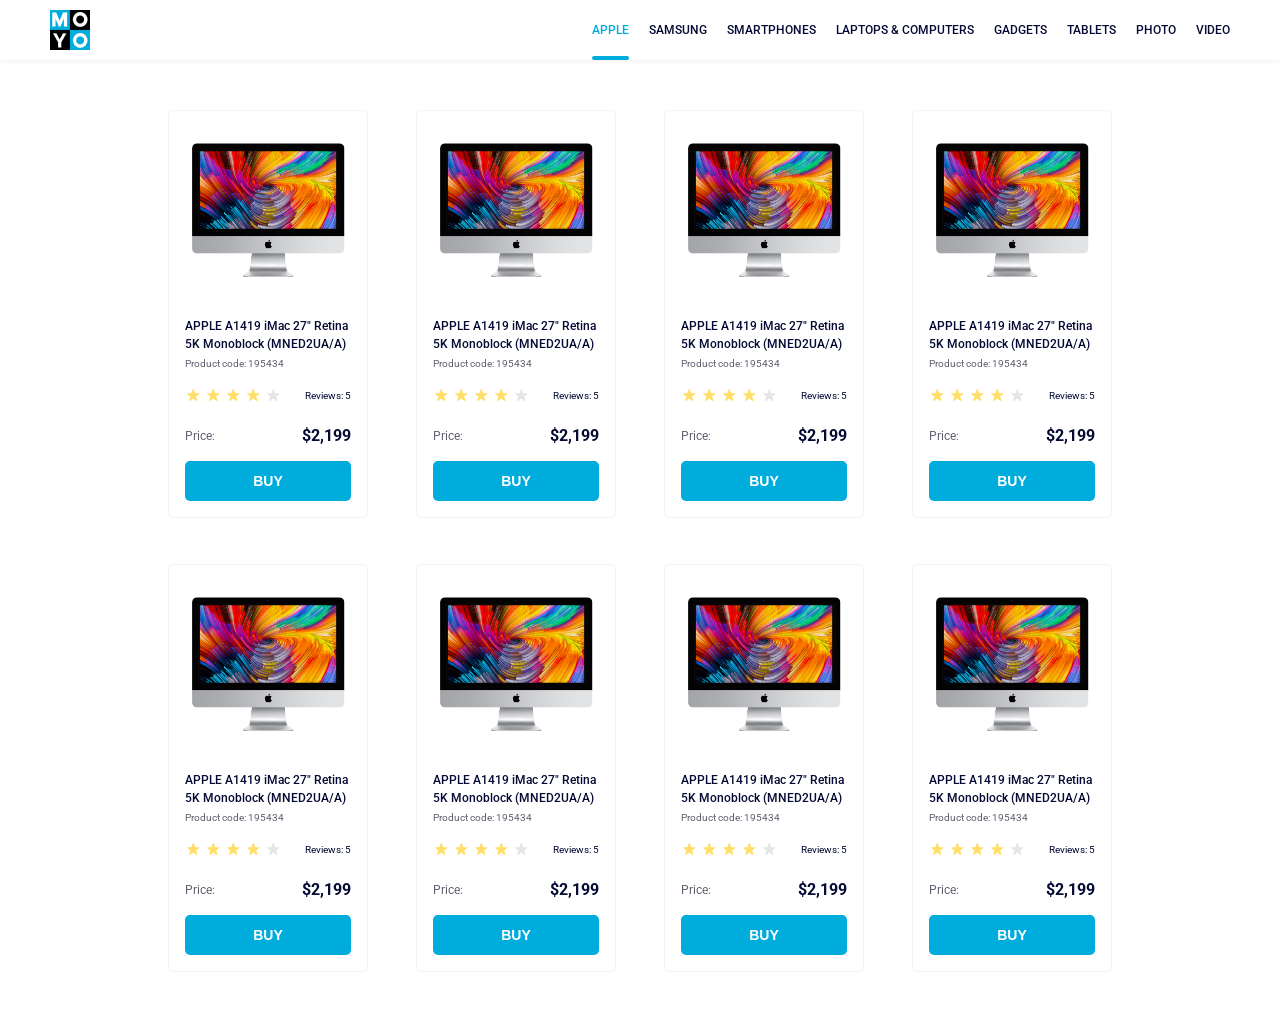
<file: index.html>
<!doctype html><html lang="en"><head><meta charset="utf-8"><meta name="viewport" content="width=device-width, initial-scale=1.0"><title>Catalog</title><link rel="preconnect" href="https://fonts.gstatic.com"><link href="https://fonts.googleapis.com/css2?family=Roboto:wght@400;500;700&display=swap" rel="stylesheet"><link rel="stylesheet" href="index.23dfc5e3.css"></head><body> <header class="header"> <a href="#" class="logo"> <img src="logo.eddae0ff.png" alt="Logo" class="logo__img"> </a> <nav class="nav"> <ul class="nav__list"> <li class="nav__item"> <a href="#" class="is-active nav__link"> Apple </a> </li> <li class="nav__item"> <a href="#" class="nav__link"> Samsung </a> </li> <li class="nav__item"> <a href="#" class="nav__link"> Smartphones </a> </li> <li class="nav__item"> <a href="#" class="nav__link" data-qa="nav-hover"> Laptops & Computers </a> </li> <li class="nav__item"> <a href="#" class="nav__link"> Gadgets </a> </li> <li class="nav__item"> <a href="#" class="nav__link"> Tablets </a> </li> <li class="nav__item"> <a href="#" class="nav__link"> Photo </a> </li> <li class="nav__item"> <a href="#" class="nav__link"> Video </a> </li> </ul> </nav> </header> <main class="catalog"> <div class="catalog__grid"> <div class="card" data-qa="card"> <img class="card__img" src="imac.202c52ff.jpeg" alt="Apple iMac"> <div class="card__info"> <div class="card__description"> <h2 class="card__title"> APPLE A1419 iMac 27" Retina 5K Monoblock (MNED2UA/A) </h2> <p class="card__subtitle">Product code: 195434</p> </div> <div class="card__review"> <div class="stars stars--4"> <div class="stars__star"></div> <div class="stars__star"></div> <div class="stars__star"></div> <div class="stars__star"></div> <div class="stars__star"></div> </div> <p class="card__reviews">Reviews: 5</p> </div> <div class="card__price"> <p class="card__price-name">Price:</p> <p class="card__price-value">$2,199</p> </div> <button class="card__button" data-qa="card-hover"> Buy </button> </div> </div> <div class="card"> <img class="card__img" src="imac.202c52ff.jpeg" alt="Apple iMac"> <div class="card__info"> <div class="card__description"> <h2 class="card__title"> APPLE A1419 iMac 27" Retina 5K Monoblock (MNED2UA/A) </h2> <p class="card__subtitle">Product code: 195434</p> </div> <div class="card__review"> <div class="stars stars--4"> <div class="stars__star"></div> <div class="stars__star"></div> <div class="stars__star"></div> <div class="stars__star"></div> <div class="stars__star"></div> </div> <p class="card__reviews">Reviews: 5</p> </div> <div class="card__price"> <p class="card__price-name">Price:</p> <p class="card__price-value">$2,199</p> </div> <button class="card__button">Buy</button> </div> </div> <div class="card"> <img class="card__img" src="imac.202c52ff.jpeg" alt="Apple iMac"> <div class="card__info"> <div class="card__description"> <h2 class="card__title"> APPLE A1419 iMac 27" Retina 5K Monoblock (MNED2UA/A) </h2> <p class="card__subtitle">Product code: 195434</p> </div> <div class="card__review"> <div class="stars stars--4"> <div class="stars__star"></div> <div class="stars__star"></div> <div class="stars__star"></div> <div class="stars__star"></div> <div class="stars__star"></div> </div> <p class="card__reviews">Reviews: 5</p> </div> <div class="card__price"> <p class="card__price-name">Price:</p> <p class="card__price-value">$2,199</p> </div> <button class="card__button">Buy</button> </div> </div> <div class="card"> <img class="card__img" src="imac.202c52ff.jpeg" alt="Apple iMac"> <div class="card__info"> <div class="card__description"> <h2 class="card__title"> APPLE A1419 iMac 27" Retina 5K Monoblock (MNED2UA/A) </h2> <p class="card__subtitle">Product code: 195434</p> </div> <div class="card__review"> <div class="stars stars--4"> <div class="stars__star"></div> <div class="stars__star"></div> <div class="stars__star"></div> <div class="stars__star"></div> <div class="stars__star"></div> </div> <p class="card__reviews">Reviews: 5</p> </div> <div class="card__price"> <p class="card__price-name">Price:</p> <p class="card__price-value">$2,199</p> </div> <button class="card__button">Buy</button> </div> </div> <div class="card"> <img class="card__img" src="imac.202c52ff.jpeg" alt="Apple iMac"> <div class="card__info"> <div class="card__description"> <h2 class="card__title"> APPLE A1419 iMac 27" Retina 5K Monoblock (MNED2UA/A) </h2> <p class="card__subtitle">Product code: 195434</p> </div> <div class="card__review"> <div class="stars stars--4"> <div class="stars__star"></div> <div class="stars__star"></div> <div class="stars__star"></div> <div class="stars__star"></div> <div class="stars__star"></div> </div> <p class="card__reviews">Reviews: 5</p> </div> <div class="card__price"> <p class="card__price-name">Price:</p> <p class="card__price-value">$2,199</p> </div> <button class="card__button">Buy</button> </div> </div> <div class="card"> <img class="card__img" src="imac.202c52ff.jpeg" alt="Apple iMac"> <div class="card__info"> <div class="card__description"> <h2 class="card__title"> APPLE A1419 iMac 27" Retina 5K Monoblock (MNED2UA/A) </h2> <p class="card__subtitle">Product code: 195434</p> </div> <div class="card__review"> <div class="stars stars--4"> <div class="stars__star"></div> <div class="stars__star"></div> <div class="stars__star"></div> <div class="stars__star"></div> <div class="stars__star"></div> </div> <p class="card__reviews">Reviews: 5</p> </div> <div class="card__price"> <p class="card__price-name">Price:</p> <p class="card__price-value">$2,199</p> </div> <button class="card__button">Buy</button> </div> </div> <div class="card"> <img class="card__img" src="imac.202c52ff.jpeg" alt="Apple iMac"> <div class="card__info"> <div class="card__description"> <h2 class="card__title"> APPLE A1419 iMac 27" Retina 5K Monoblock (MNED2UA/A) </h2> <p class="card__subtitle">Product code: 195434</p> </div> <div class="card__review"> <div class="stars stars--4"> <div class="stars__star"></div> <div class="stars__star"></div> <div class="stars__star"></div> <div class="stars__star"></div> <div class="stars__star"></div> </div> <p class="card__reviews">Reviews: 5</p> </div> <div class="card__price"> <p class="card__price-name">Price:</p> <p class="card__price-value">$2,199</p> </div> <button class="card__button">Buy</button> </div> </div> <div class="card"> <img class="card__img" src="imac.202c52ff.jpeg" alt="Apple iMac"> <div class="card__info"> <div class="card__description"> <h2 class="card__title"> APPLE A1419 iMac 27" Retina 5K Monoblock (MNED2UA/A) </h2> <p class="card__subtitle">Product code: 195434</p> </div> <div class="card__review"> <div class="stars stars--4"> <div class="stars__star"></div> <div class="stars__star"></div> <div class="stars__star"></div> <div class="stars__star"></div> <div class="stars__star"></div> </div> <p class="card__reviews">Reviews: 5</p> </div> <div class="card__price"> <p class="card__price-name">Price:</p> <p class="card__price-value">$2,199</p> </div> <button class="card__button">Buy</button> </div> </div> </div> </main> </body></html>
</file>
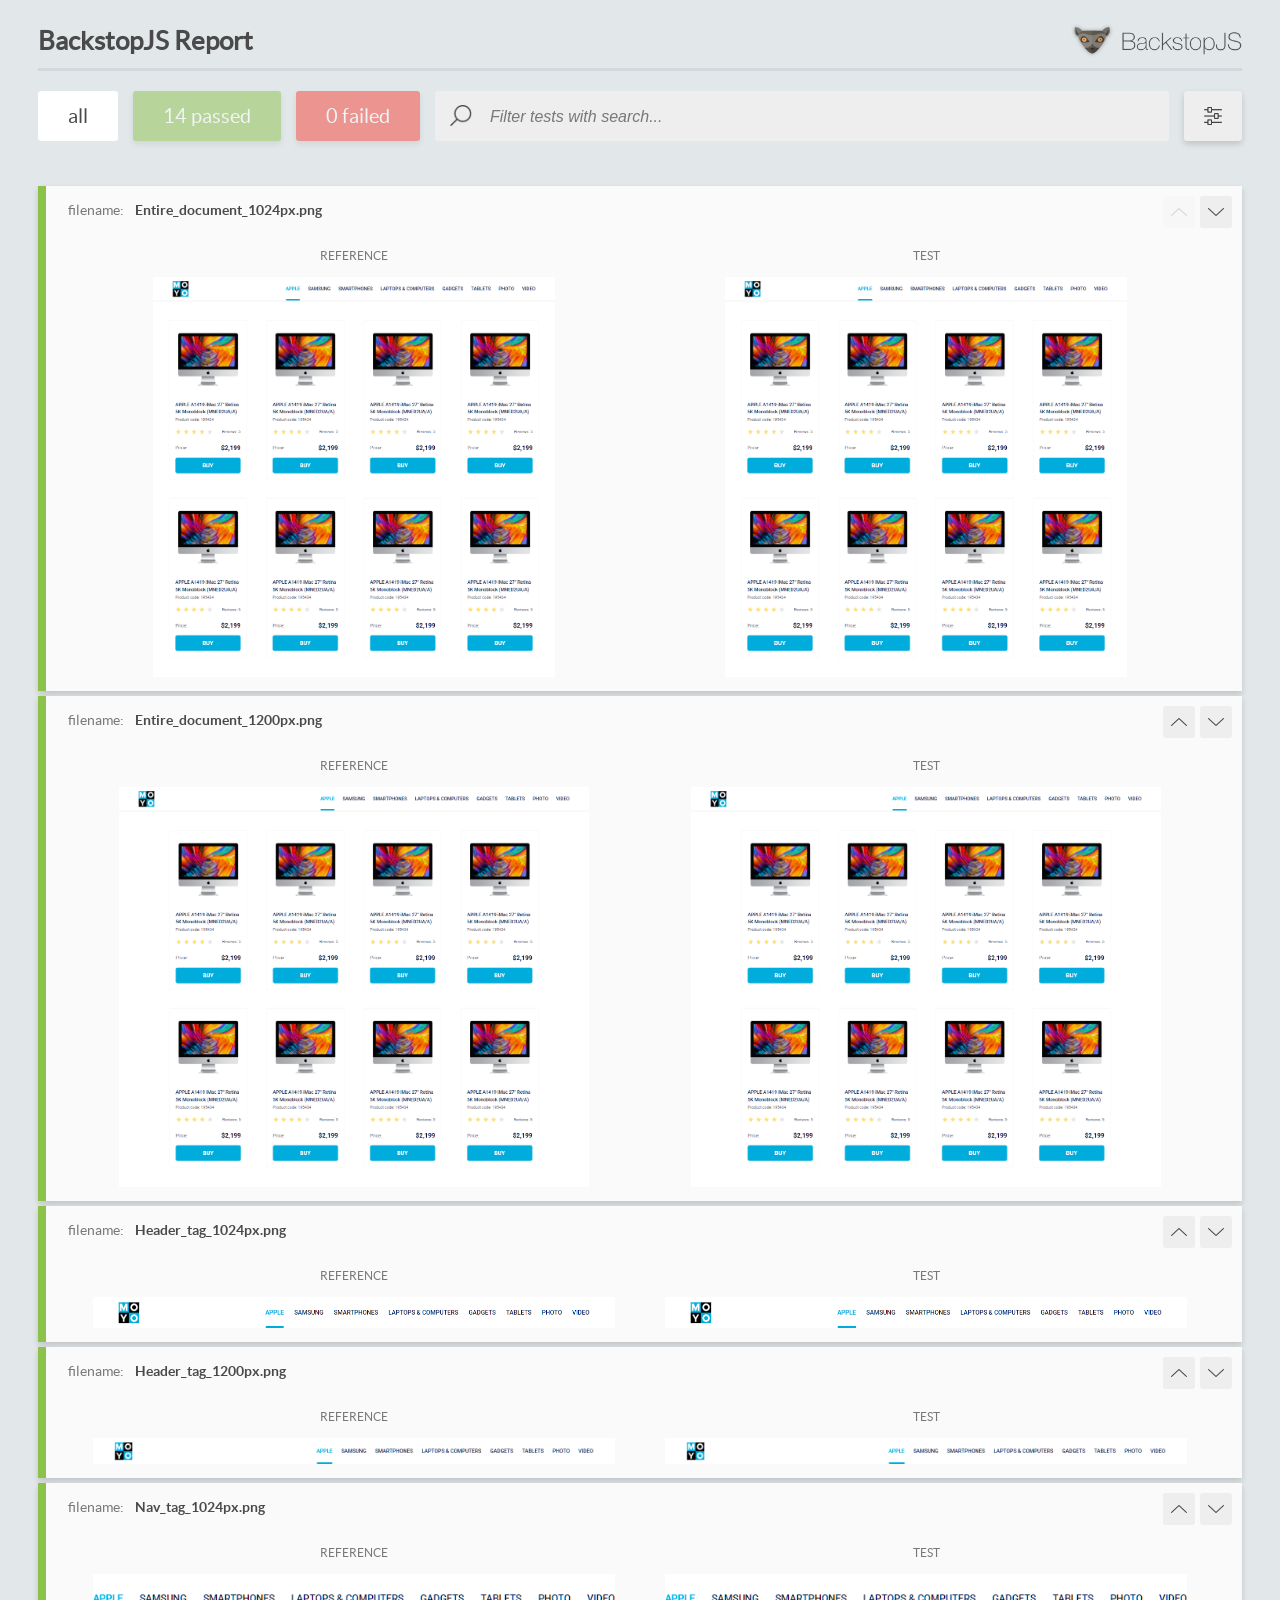
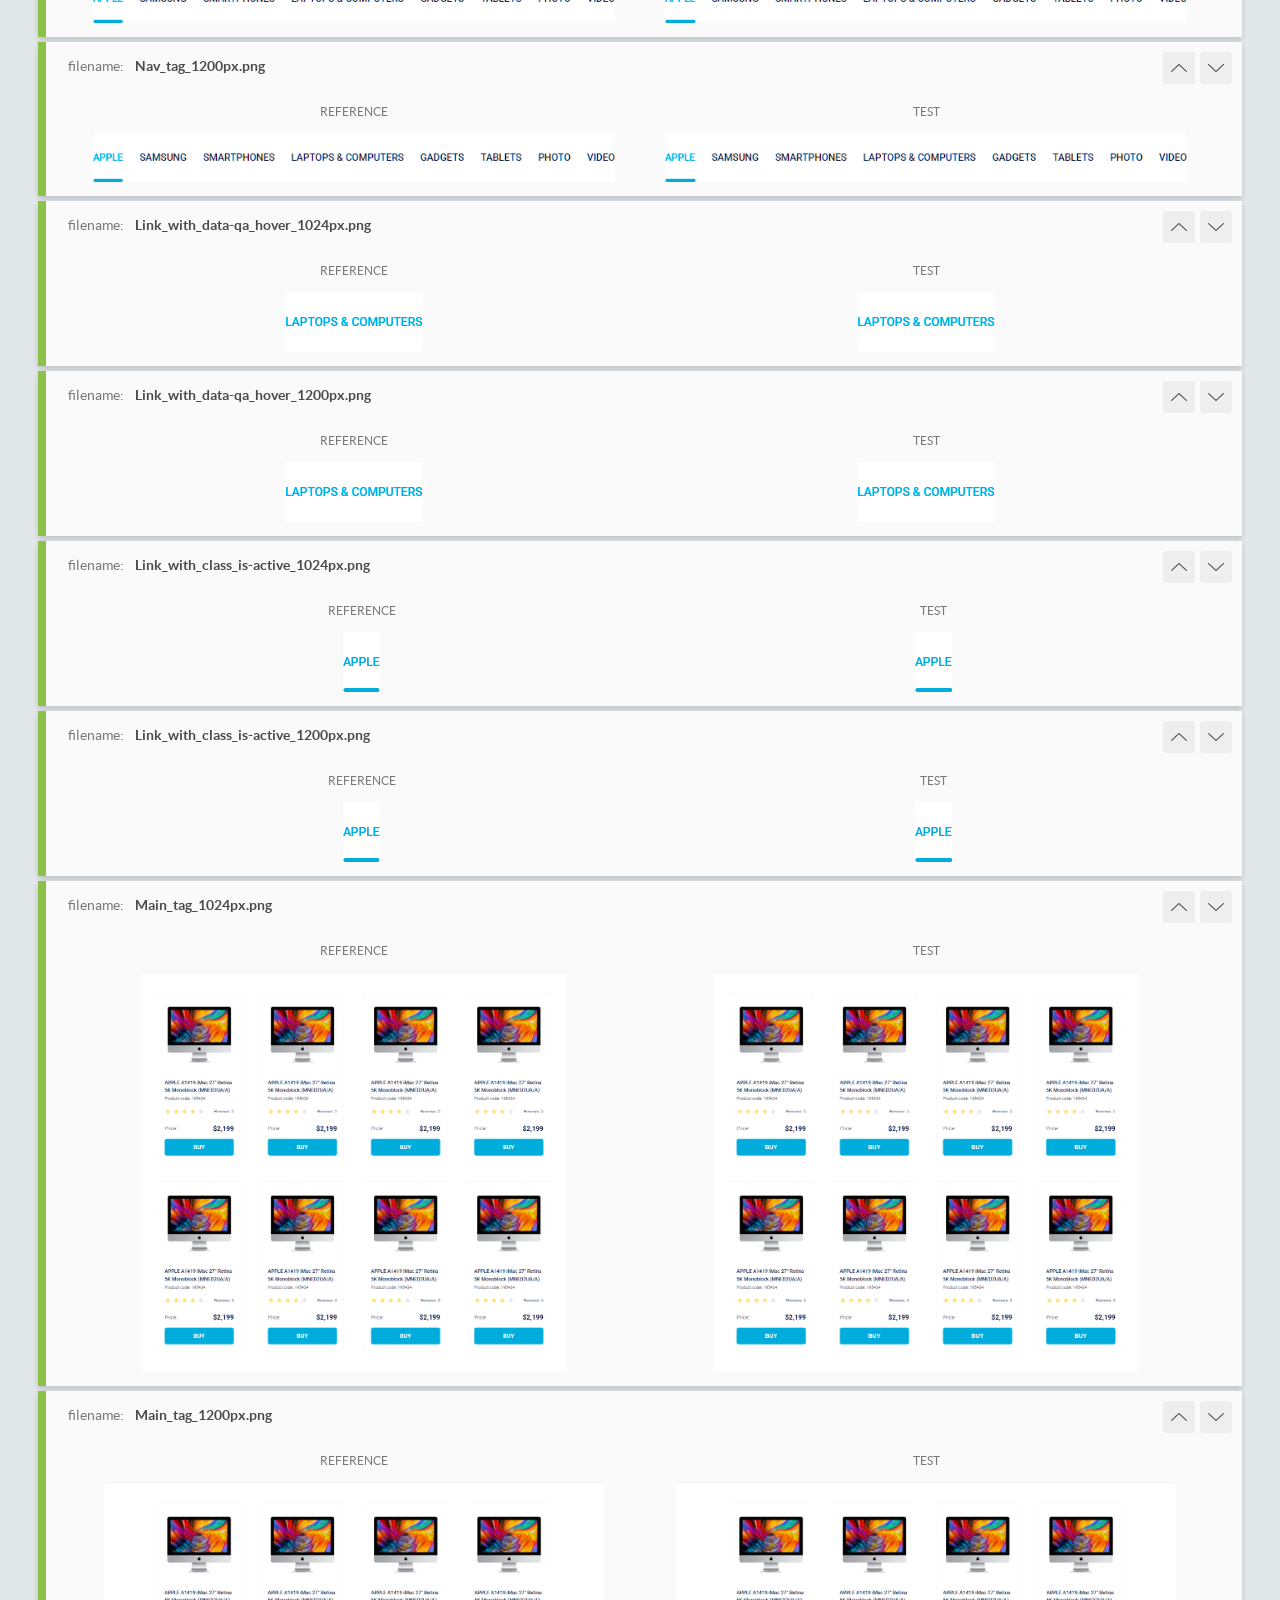
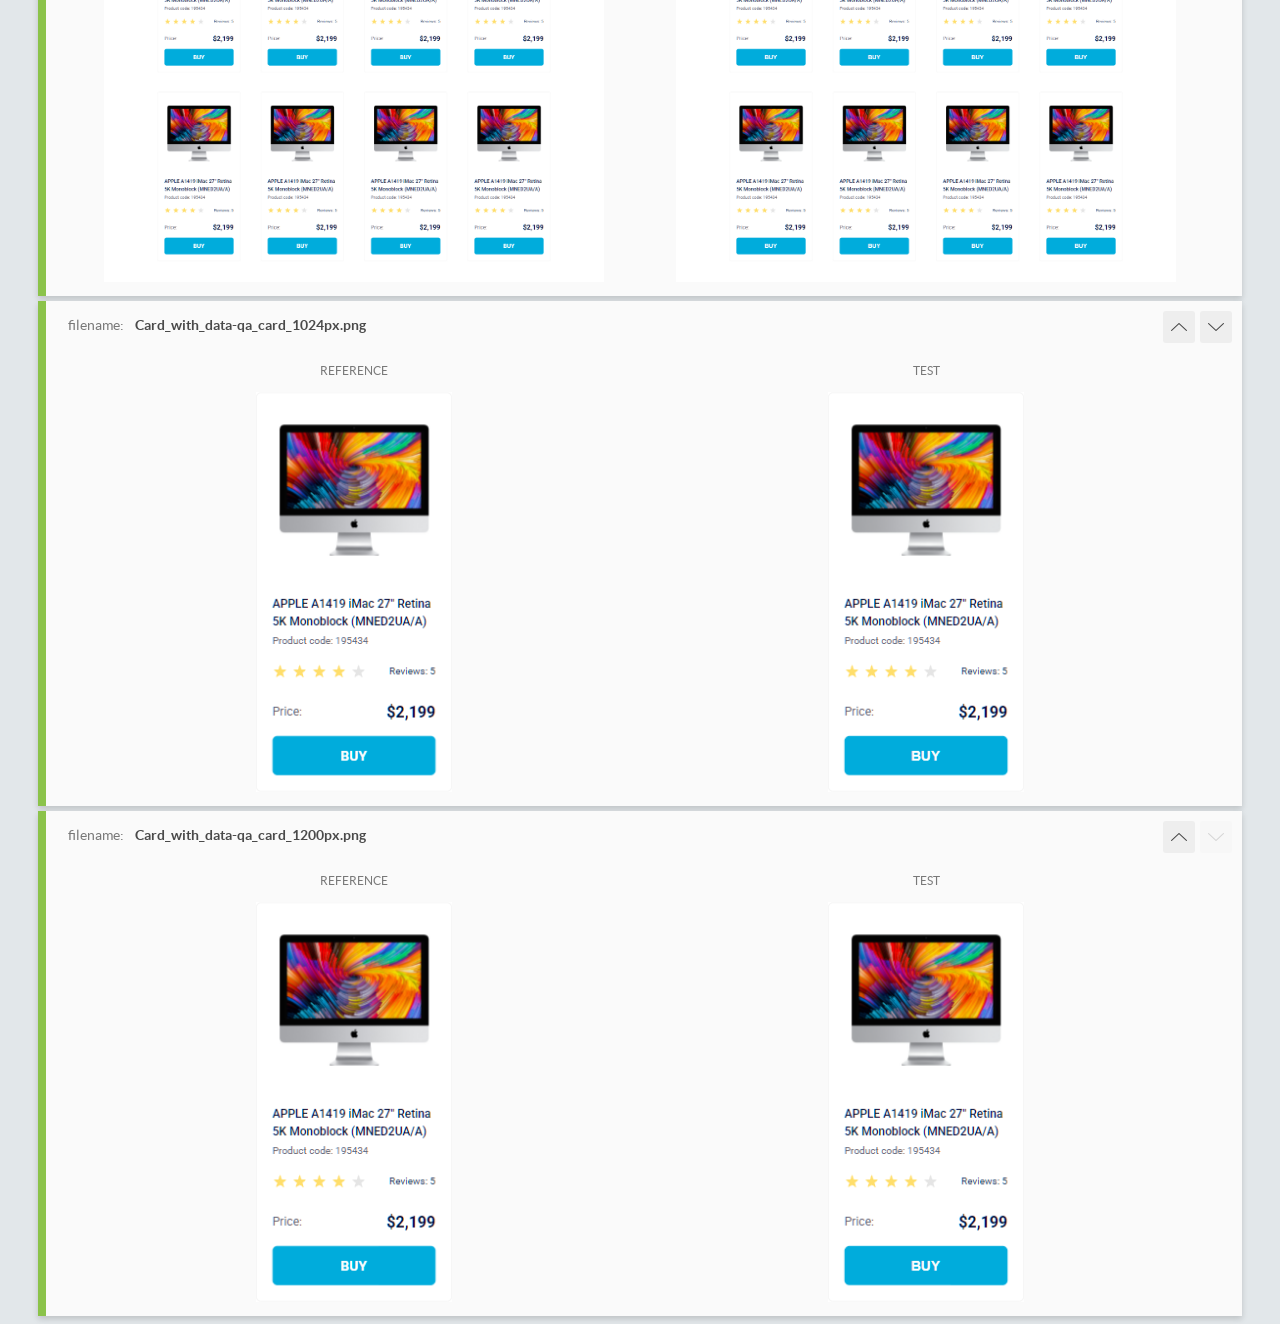
<file: report/html_report/index.html>
<!DOCTYPE html>
<html>
  <head>
    <meta charset="utf-8">
    <!-- Disable Cache -->
    <meta http-equiv="Cache-Control" content="no-cache, no-store, must-revalidate">
    <meta http-equiv="Pragma" content="no-cache">
    <meta http-equiv="Expires" content="0">

    <title>BackstopJS Report</title>

    <style>
      @font-face {
          font-family: 'latoregular';
          src: url('./assets/fonts/lato-regular-webfont.woff2') format('woff2'),
              url('./assets/fonts/lato-regular-webfont.woff') format('woff');
          font-weight: 400;
          font-style: normal;
      }
      @font-face {
          font-family: 'latobold';
          src: url('./assets/fonts/lato-bold-webfont.woff2') format('woff2'),
              url('./assets/fonts/lato-bold-webfont.woff') format('woff');
          font-weight: 700;
          font-style: normal;
      }

      .ReactModal__Body--open {
          overflow: hidden;
      }
      .ReactModal__Body--open .header {
        display: none;
      }

    </style>
  </head>
  <body style="background-color: #E2E7EA">
    <div id="root">

    </div>
    <script>
      function report (report) { // eslint-disable-line no-unused-vars
        window.tests = report;
      }
    </script>
    <script src="config.js"></script>
    <script src="index_bundle.js"></script>
  </body>
</html>
</file>
<file: index.23dfc5e3.css>
body{margin:0;font-family:Roboto,sans-serif;font-weight:400}p,h2{margin:0}button{border:none;margin:0;padding:0}ul{list-style:none}img{display:block}.header{justify-content:space-between;align-items:center;padding:0 50px;display:flex;box-shadow:0 2px 4px #0000000d}.nav__list{margin:0;padding:0;list-style:none;display:flex}.nav__item{text-transform:uppercase;color:#060b35;font-size:12px;font-weight:500}.nav__item:not(:last-child){margin-right:20px}.nav__link{color:currentColor;height:60px;line-height:60px;text-decoration:none;transition:color .3s;display:inline-block}.nav__link.is-active{color:#00acdc;position:relative}.nav__link.is-active:after{content:"";background:#00acdc;border-radius:8px;width:37px;height:4px;display:block;position:absolute;bottom:0}.nav__link:hover{color:#00acdc}.catalog__grid{grid-template-columns:repeat(1,200px);justify-content:center;justify-items:center;gap:46px 48px;padding:50px 40px;display:grid}@media screen and (width>=488px){.catalog__grid{grid-template-columns:repeat(2,200px)}}@media screen and (width>=768px){.catalog__grid{grid-template-columns:repeat(3,200px)}}@media screen and (width>=1024px){.catalog__grid{grid-template-columns:repeat(4,200px)}}.card{box-sizing:border-box;cursor:pointer;background:#fff;border:1px solid #f3f3f3;border-radius:5px;padding:32px 16px 16px;transition:transform .3s}.card__img{width:160px;height:134px;margin:0 auto 40px}.card__description{margin-bottom:16px}.card__title{color:#060b35;margin-bottom:4px;font-size:12px;font-weight:500;line-height:1.5;transition:color .3s}.card:hover{transform:scale(1.2)}.card:hover .card__title{color:#34568b}.card__subtitle{color:#616070;font-size:10px;line-height:1.4}.card__review{justify-content:space-between;align-items:center;margin-bottom:24px;display:flex}.card__reviews{color:#060b35;font-size:10px}.card__price{justify-content:space-between;margin-bottom:16px;display:flex}.card__price-name{color:#616070;font-size:12px;line-height:1.5}.card__price-value{color:#060b35;font-size:16px;font-weight:700;line-height:1.13}.card__button{text-transform:uppercase;color:#fff;background:#00acdc;border-radius:5px;width:166px;height:40px;font-size:14px;font-weight:700}.card__button:hover{color:#00acdc;background:#fff;border:1px solid #00acdc}.stars{display:flex}.stars__star{background-image:url(star.822d561e.svg);background-position:50%;background-repeat:no-repeat;width:16px;height:16px}.stars__star:not(:last-child){margin-right:4px}.stars--0 .stars__star:nth-child(-n),.stars--1 .stars__star:nth-child(-n+1),.stars--2 .stars__star:nth-child(-n+2),.stars--3 .stars__star:nth-child(-n+3),.stars--4 .stars__star:nth-child(-n+4),.stars--5 .stars__star:nth-child(-n+5){background-image:url(star-active.edda4c43.svg)}
/*# sourceMappingURL=index.23dfc5e3.css.map */
</file>
